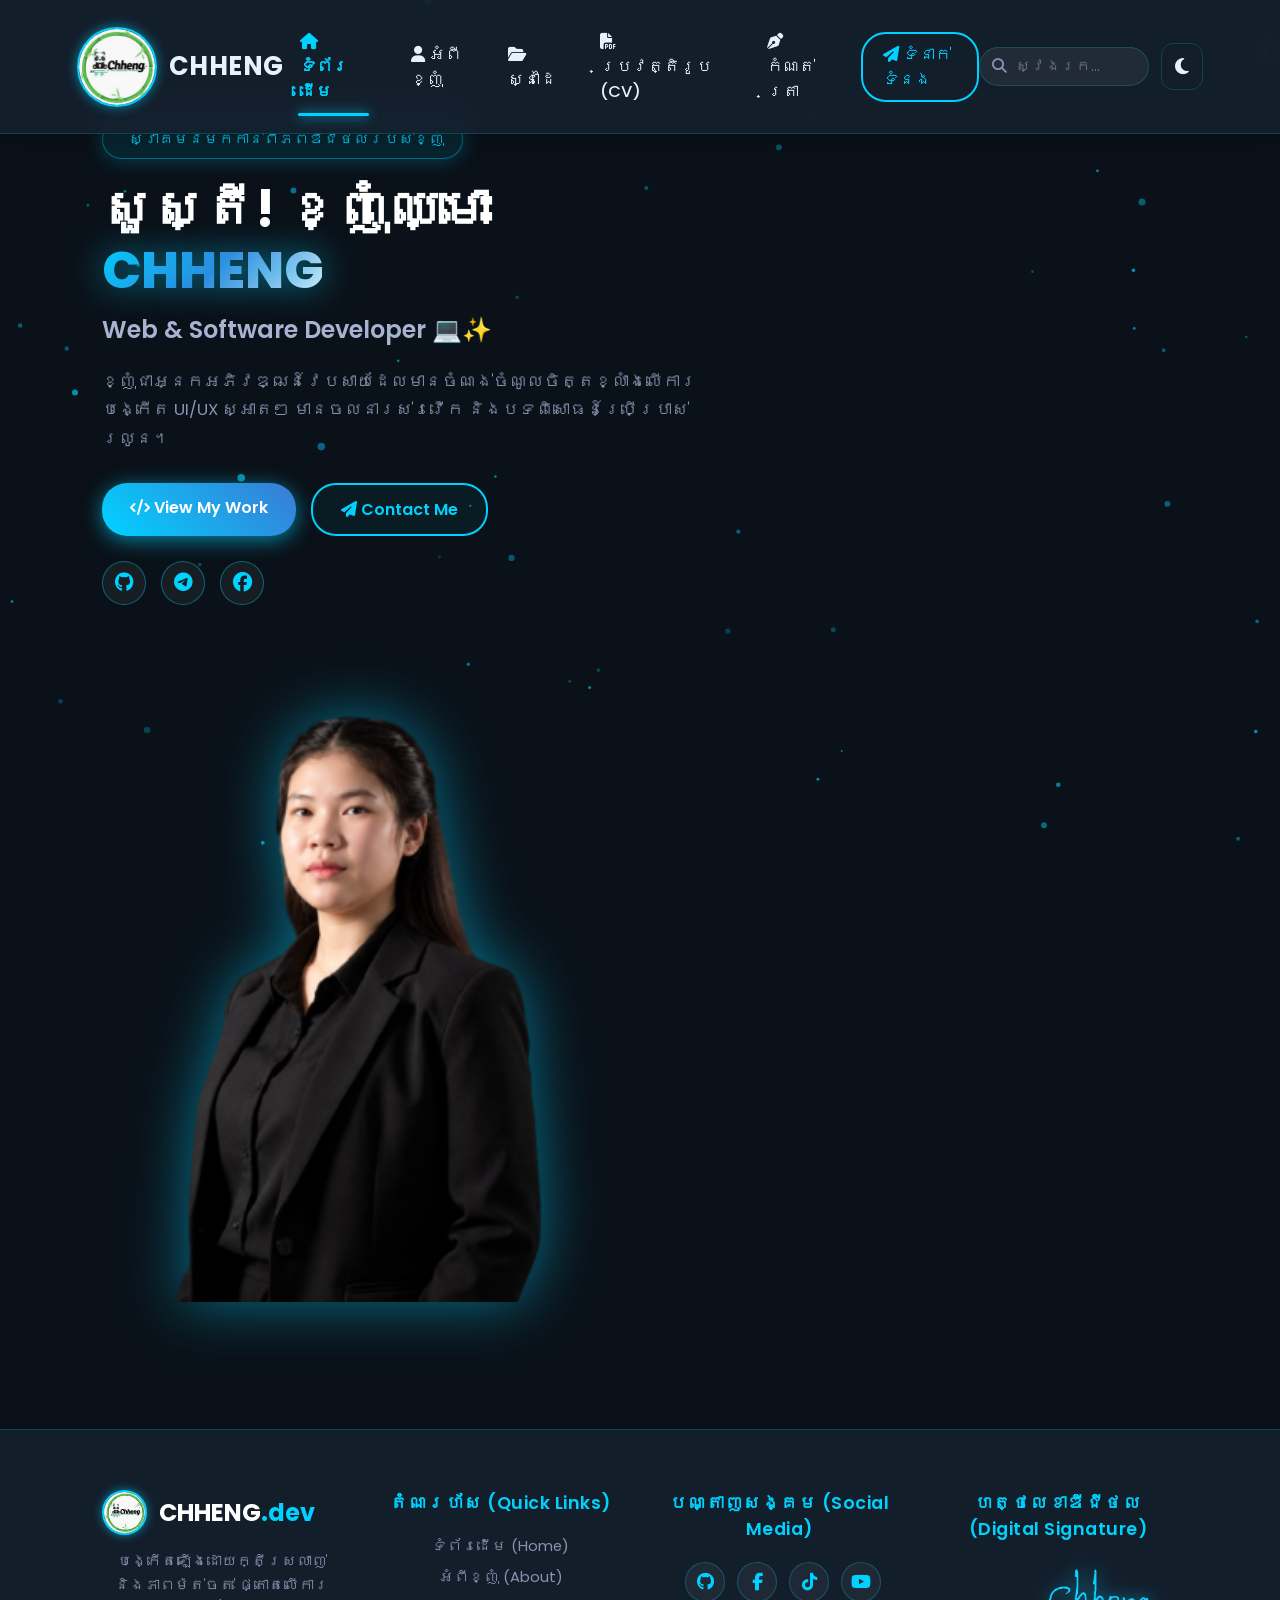
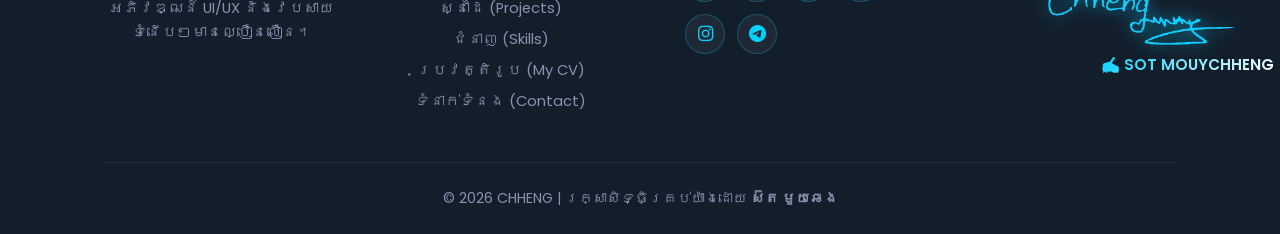
<file: index.html>
<!DOCTYPE html>
<html lang="km">

<head>
    <meta charset="UTF-8">
    <meta name="viewport" content="width=device-width, initial-scale=1.0">
    <title>ទំព័រដើម - My Personal Space</title>
    <!-- Google Fonts -->
    <link
        href="https://fonts.googleapis.com/css2?family=Kantumruuy+Pro:wght@300;400;600;700&family=Poppins:wght@300;400;600;700&display=swap"
        rel="stylesheet">
    <!-- Font Awesome Icons -->
    <link rel="stylesheet" href="https://cdnjs.cloudflare.com/ajax/libs/font-awesome/6.4.0/css/all.min.css">
    <link rel="stylesheet" href="style.css">

    <!-- CSS ផ្ទាល់សម្រាប់ទំព័រ index (រូបធំខ្លាំង គ្មានរង្វង់មូល និងគ្មានបន្ទាត់ខាងក្រោម) -->
    <style>
        * {
            margin: 0;
            padding: 0;
            box-sizing: border-box;
            font-family: 'Poppins', 'Kantumruuy Pro', sans-serif;
        }

        :root {
            --primary-sky: #00d2ff;
            --secondary-sky: #3a7bd5;
            --bg-dark: #0a1118;
            --text-color: #e6f1ff;
            --accent-glow: rgba(0, 210, 255, 0.6);
        }

        body,
        body.dark-mode {
            background-color: var(--bg-dark, #0a1118) !important;
            color: var(--text-color, #e6f1ff) !important;
            min-height: 100vh;
            overflow-x: hidden;
            position: relative;
        }

        #bg-canvas {
            position: fixed;
            top: 0;
            left: 0;
            width: 100%;
            height: 100%;
            z-index: 0;
            pointer-events: none;
        }

        .hero {
            min-height: 100vh;
            display: flex;
            align-items: center;
            justify-content: space-between;
            padding: 120px 8% 40px 8%;
            flex-wrap: wrap;
            gap: 40px;
            position: relative;
            z-index: 1;
        }

        .hero-content {
            max-width: 600px;
            animation: fadeInLeft 1s ease-in-out;
        }

        @keyframes fadeInLeft {
            from { opacity: 0; transform: translateX(-40px); }
            to { opacity: 1; transform: translateX(0); }
        }

        .welcome-badge {
            display: inline-flex;
            align-items: center;
            gap: 8px;
            background: rgba(0, 210, 255, 0.1);
            border: 1px solid rgba(0, 210, 255, 0.4);
            padding: 8px 18px;
            border-radius: 30px;
            font-size: 0.92rem;
            color: var(--primary-sky);
            margin-bottom: 20px;
            box-shadow: 0 0 20px rgba(0, 210, 255, 0.3);
        }

        .main-title {
            font-size: 3.2rem;
            font-weight: 700;
            color: #ffffff;
            line-height: 1.2;
            margin-bottom: 10px;
        }

        .gradient-name {
            background: linear-gradient(135deg, #00d2ff, #3a7bd5, #ffffff);
            -webkit-background-clip: text;
            -webkit-text-fill-color: transparent;
            text-shadow: 0 0 35px rgba(0, 210, 255, 0.6);
            font-weight: 800;
        }

        .sub-title {
            font-size: 1.5rem;
            font-weight: 600;
            color: #a8b2d1;
            margin-bottom: 20px;
        }

        .hero-description {
            color: #8892b0;
            font-size: 1.05rem;
            line-height: 1.7;
            margin-bottom: 30px;
        }

        .btn-group {
            display: flex;
            gap: 15px;
            margin-bottom: 25px;
        }

        .btn {
            display: inline-block;
            padding: 12px 28px;
            border-radius: 25px;
            text-decoration: none;
            font-weight: 600;
            transition: all 0.3s ease;
        }

        .btn-primary {
            background: linear-gradient(45deg, var(--primary-sky), var(--secondary-sky));
            color: #fff;
            box-shadow: 0 4px 20px var(--accent-glow);
        }

        .btn-primary:hover {
            transform: translateY(-3px);
            box-shadow: 0 6px 25px rgba(0, 210, 255, 0.8);
        }

        .btn-secondary {
            border: 2px solid var(--primary-sky);
            color: var(--primary-sky);
            background: rgba(0, 210, 255, 0.05);
        }

        .btn-secondary:hover {
            background: var(--primary-sky);
            color: #0a1118;
            transform: translateY(-3px);
            box-shadow: 0 5px 20px rgba(0, 210, 255, 0.5);
        }

        .hero-socials {
            display: flex;
            gap: 15px;
        }

        .hero-socials a {
            display: inline-flex;
            justify-content: center;
            align-items: center;
            width: 44px;
            height: 44px;
            border-radius: 50%;
            background: rgba(255, 255, 255, 0.05);
            border: 1px solid rgba(0, 210, 255, 0.4);
            color: var(--primary-sky);
            font-size: 1.2rem;
            text-decoration: none;
            transition: all 0.3s ease;
        }

        .hero-socials a:hover {
            background: var(--primary-sky);
            color: #0a1118;
            transform: translateY(-5px);
            box-shadow: 0 0 20px var(--primary-sky);
        }

        /* ផ្នែករូបភាពប្រូហ្វាលធំខ្លាំង គ្មានរង្វង់មូល និងគ្មានបន្ទាត់ */
        .hero-img {
            text-align: center;
            animation: fadeInRight 1s ease-in-out;
        }

        @keyframes fadeInRight {
            from { opacity: 0; transform: translateX(40px); }
            to { opacity: 1; transform: translateX(0); }
        }

        .profile-container {
            display: inline-block;
            position: relative;
        }

        .profile-img {
            width: 480px; /* ពង្រីកទំហំទទឹងឱ្យធំខ្លាំងពេញចិត្ត */
            height: auto;  /* រក្សាសមាមាត្ររូបភាពពិត មិនឱ្យបាក់ទម្រង់ */
            border-radius: 0; /* ដកចេញនូវរង្វង់មូលទាំងស្រុង */
            border: none;     /* ដកស៊ុមចេញ */
            background: transparent;
            object-fit: contain;
            filter: drop-shadow(0 0 30px rgba(0, 210, 255, 0.5)); /* ពន្លឺ Neon Glow ជុំវិញរូប */
            animation: floatAvatar 4s ease-in-out infinite alternate;
        }

        @keyframes floatAvatar {
            0% { transform: translateY(0px); }
            100% { transform: translateY(-12px); }
        }

        @media (max-width: 900px) {
            .hero {
                flex-direction: column-reverse;
                text-align: center;
                justify-content: center;
            }
            .hero-content {
                max-width: 100%;
            }
            .btn-group, .hero-socials {
                justify-content: center;
            }
            .profile-img {
                width: 320px; /* ទំហំសមស្របសម្រាប់អេក្រង់ទូរស័ព្ទ */
            }
        }
    </style>
</head>

<body class="dark-mode">
    <!-- Background Particle Canvas -->
    <canvas id="bg-canvas"></canvas>

    <!-- ទីតាំង Fetch Header -->
    <div id="header-container"></div>

    <!-- Hero Section -->
    <section id="home" class="hero">
        <div class="hero-content">
            <div class="welcome-badge">
                <i class="fa-solid fa-sparkles"></i> <span>ស្វាគមន៍មកកាន់ពិភពឌីជីថលរបស់ខ្ញុំ</span>
            </div>

            <h1 class="main-title">
                សួស្តី! ខ្ញុំឈ្មោះ <span class="gradient-name">CHHENG</span>
            </h1>

            <h2 class="sub-title">
                <span class="typing-text">Web & Software Developer</span> 💻✨
            </h2>

            <p class="hero-description">
                ខ្ញុំជាអ្នកអភិវឌ្ឍន៍វេបសាយដែលមានចំណង់ចំណូលចិត្តខ្លាំងលើការបង្កើត UI/UX ស្អាតៗ មានចលនារស់រវើក
                និងបទពិសោធន៍ប្រើប្រាស់រលូន។
            </p>

            <div class="btn-group">
                <a href="More/projects.html" class="btn btn-primary glow-btn">
                    <i class="fa-solid fa-code"></i> View My Work
                </a>
                <a href="More/contact.html" class="btn btn-secondary">
                    <i class="fa-solid fa-paper-plane"></i> Contact Me
                </a>
            </div>

            <!-- Social Media Icons -->
            <div class="hero-socials">
                <a href="https://github.com" target="_blank"><i class="fa-brands fa-github"></i></a>
                <a href="https://t.me/CHHENG55" target="_blank"><i class="fa-brands fa-telegram"></i></a>
                <a href="https://facebook.com" target="_blank"><i class="fa-brands fa-facebook"></i></a>
            </div>
        </div>

        <!-- រូបភាពប្រូហ្វាលធំខ្លាំង គ្មានរង្វង់មូល និងគ្មានបន្ទាត់ខាងក្រោម -->
        <div class="hero-img">
            <div class="profile-container">
                <img src="img/img1.png" alt="CHHENG Profile" class="profile-img">
            </div>
        </div>
    </section>

    <!-- ទីតាំង Fetch Footer -->
    <div id="footer-container"></div>

    <script src="script.js"></script>
    <script>
        fetch('More/header.html')
            .then(res => res.text())
            .then(data => {
                document.getElementById('header-container').innerHTML = data;
                setupNavLinks();
                initHeaderEvents();
            });

        fetch('More/footer.html')
            .then(res => res.text())
            .then(data => {
                document.getElementById('footer-container').innerHTML = data;
            });
    </script>
</body>

</html>
</file>
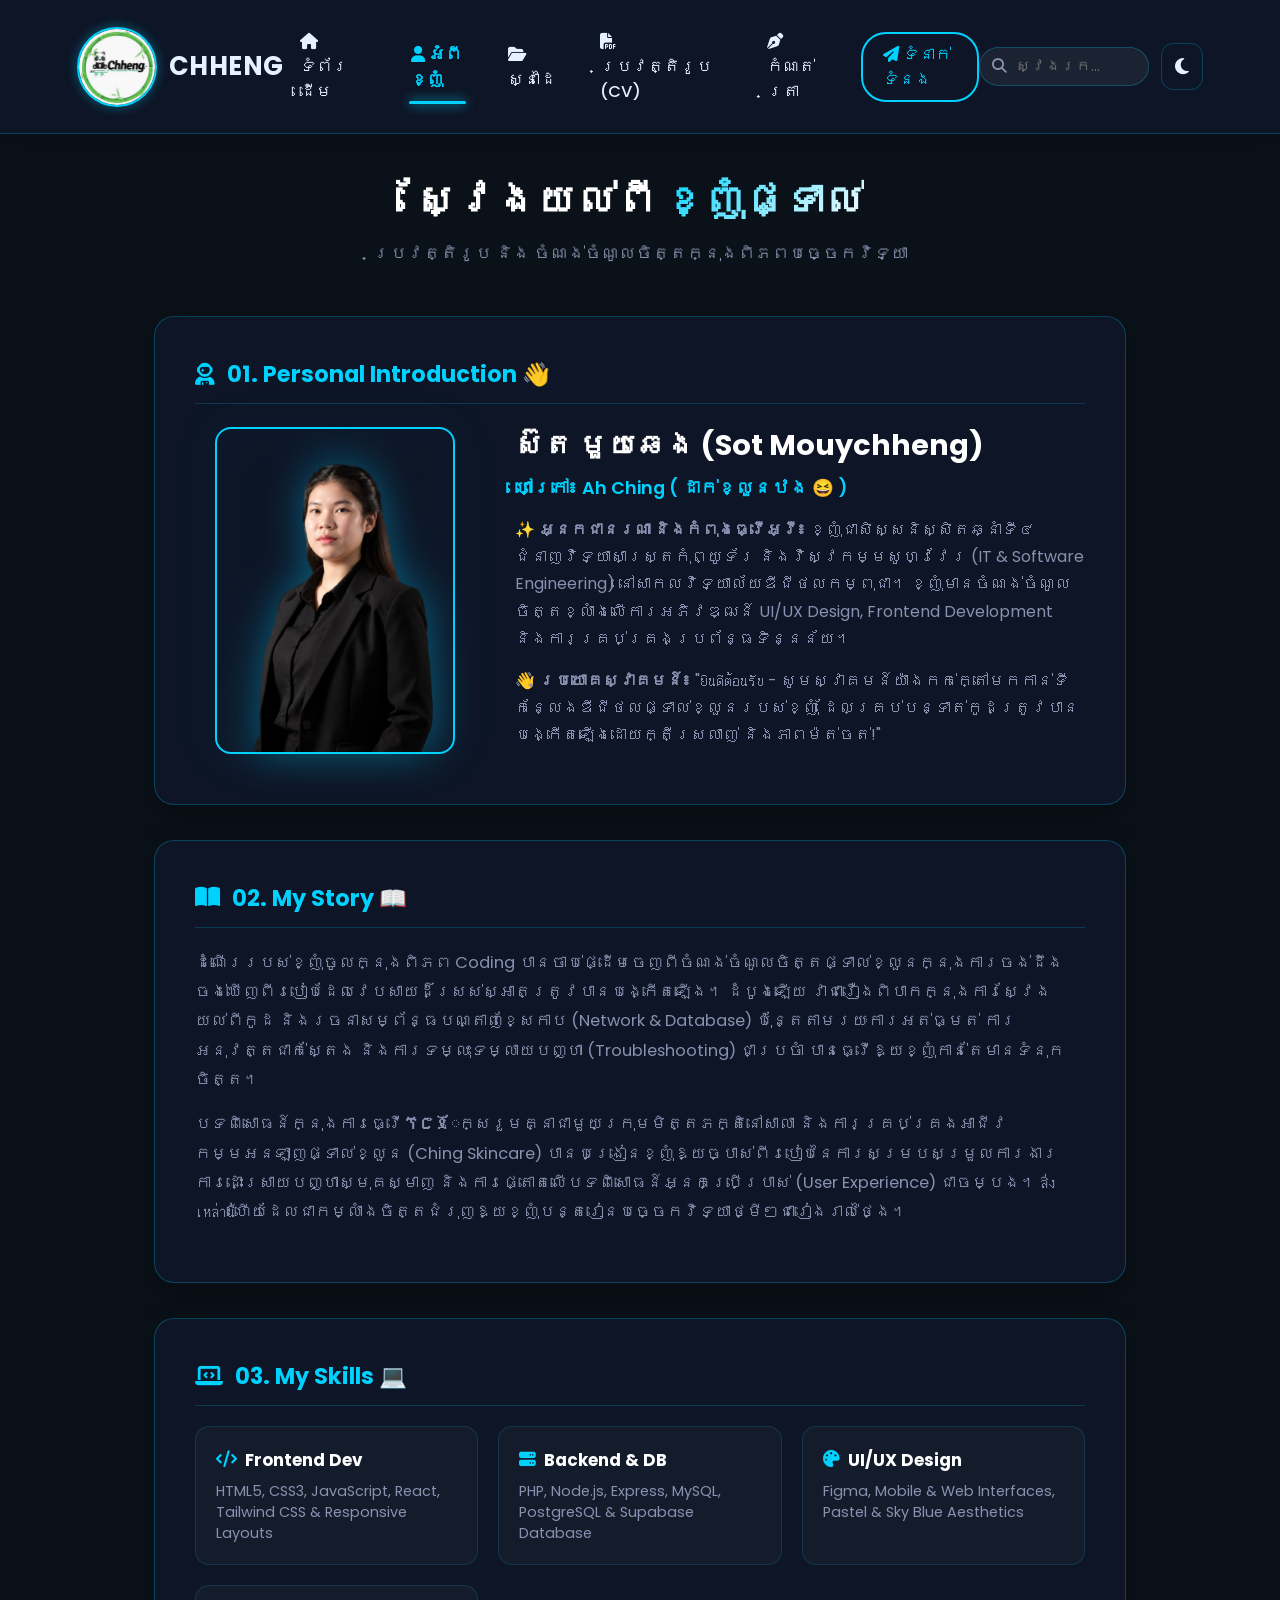
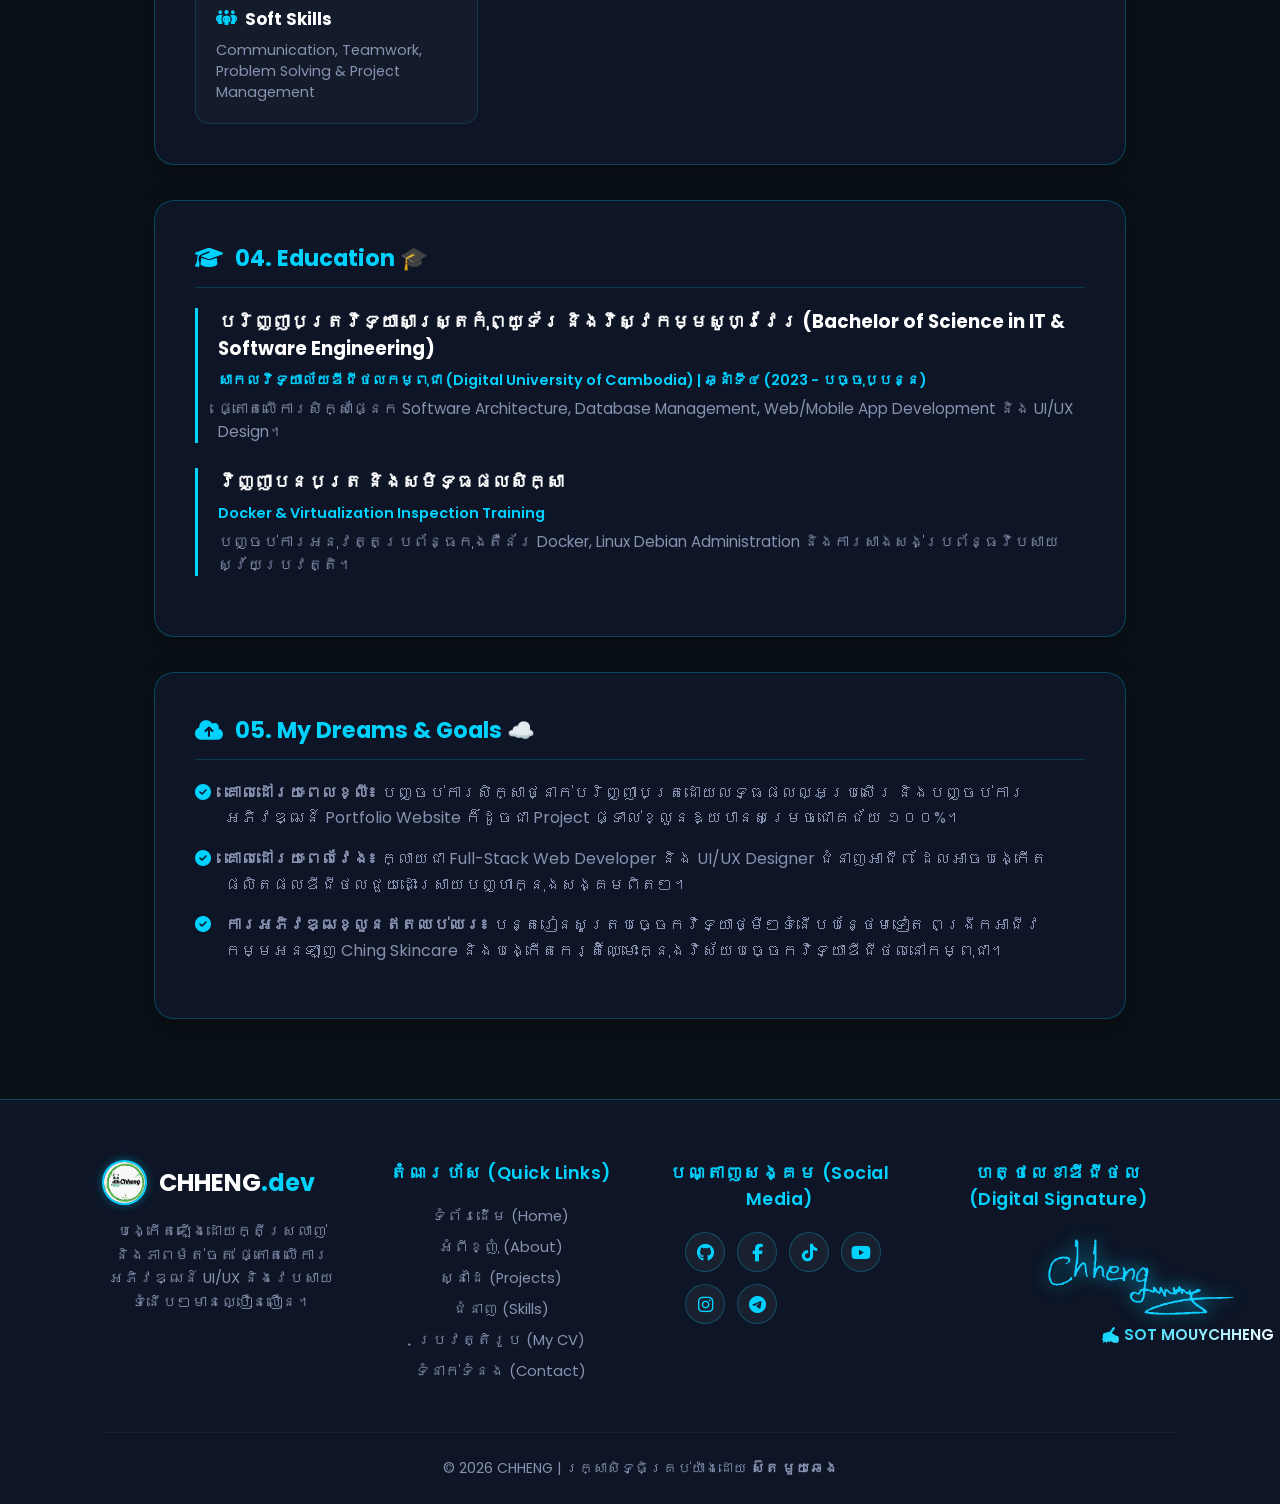
<file: More/about.html>
<!DOCTYPE html>
<html lang="km">

<head>
    <meta charset="UTF-8">
    <meta name="viewport" content="width=device-width, initial-scale=1.0">
    <title>អំពីខ្ញុំ (About Me) - CHHENG.dev</title>
    <!-- Google Fonts -->
    <link href="https://fonts.googleapis.com/css2?family=Kantumruuy+Pro:wght@300;400;600;700&family=Poppins:wght@300;400;600;700&display=swap" rel="stylesheet">
    <!-- Font Awesome Icons -->
    <link rel="stylesheet" href="https://cdnjs.cloudflare.com/ajax/libs/font-awesome/6.4.0/css/all.min.css">
    <link rel="stylesheet" href="../style.css">

    <!-- CSS ផ្ទាល់សម្រាប់ទំព័រ About Me -->
    <style>
        * {
            margin: 0;
            padding: 0;
            box-sizing: border-box;
            font-family: 'Poppins', 'Kantumruuy Pro', sans-serif;
        }

        :root {
            --primary-sky: #00d2ff;
            --secondary-sky: #3a7bd5;
            --bg-dark: #0a1118;
            --card-bg: rgba(15, 23, 42, 0.85);
            --text-color: #e6f1ff;
            --text-muted: #8892b0;
            --border-color: rgba(0, 210, 255, 0.25);
            --accent-glow: rgba(0, 210, 255, 0.4);
        }

        body, body.dark-mode {
            background-color: var(--bg-dark, #0a1118) !important;
            color: var(--text-color, #e6f1ff) !important;
            min-height: 100vh;
            overflow-x: hidden;
            position: relative;
        }

        .about-container {
            max-width: 1100px;
            margin: 170px auto 80px auto;
            padding: 0 5%;
        }

        .section-header {
            text-align: center;
            margin-bottom: 50px;
        }

        .section-header h1 {
            font-size: 2.5rem;
            font-weight: 700;
            color: #ffffff;
            margin-bottom: 10px;
        }

        .section-header h1 span {
            background: linear-gradient(135deg, #00d2ff, #ffffff);
            -webkit-background-clip: text;
            -webkit-text-fill-color: transparent;
        }

        .section-header p {
            color: var(--text-muted);
            font-size: 1.05rem;
        }

        /* Card Styling */
        .about-card {
            background: var(--card-bg);
            backdrop-filter: blur(15px);
            border: 1px solid var(--border-color);
            border-radius: 20px;
            padding: 40px;
            margin-bottom: 35px;
            box-shadow: 0 10px 30px rgba(0, 0, 0, 0.3);
            transition: transform 0.3s ease, box-shadow 0.3s ease;
        }

        .about-card:hover {
            transform: translateY(-5px);
            box-shadow: 0 15px 35px rgba(0, 210, 255, 0.15);
        }

        .about-card h2 {
            color: var(--primary-sky);
            font-size: 1.4rem;
            margin-bottom: 20px;
            display: flex;
            align-items: center;
            gap: 12px;
            border-bottom: 1px solid rgba(0, 210, 255, 0.2);
            padding-bottom: 12px;
        }

        /* 01. Personal Introduction */
        .intro-grid {
            display: grid;
            grid-template-columns: 280px 1fr;
            gap: 40px;
            align-items: center;
        }

        .intro-img-box {
            text-align: center;
        }

        .intro-profile-img {
            width: 240px;
            height: auto;
            border-radius: 16px;
            object-fit: cover;
            border: 2px solid var(--primary-sky);
            filter: drop-shadow(0 0 20px rgba(0, 210, 255, 0.4));
        }

        .intro-details h3 {
            font-size: 1.8rem;
            color: #fff;
            margin-bottom: 8px;
        }

        .intro-details .nickname {
            color: var(--primary-sky);
            font-weight: 600;
            margin-bottom: 15px;
            font-size: 1.1rem;
        }

        .intro-details p {
            color: var(--text-muted);
            line-height: 1.7;
            margin-bottom: 15px;
        }

        /* 02. My Story */
        .story-content p {
            color: var(--text-muted);
            line-height: 1.8;
            margin-bottom: 15px;
            font-size: 1.02rem;
        }

        /* 03. My Skills Grid */
        .skills-grid {
            display: grid;
            grid-template-columns: repeat(auto-fit, minmax(220px, 1fr));
            gap: 20px;
        }

        .skill-item {
            background: rgba(255, 255, 255, 0.03);
            border: 1px solid rgba(0, 210, 255, 0.15);
            padding: 20px;
            border-radius: 14px;
            transition: 0.3s;
        }

        .skill-item:hover {
            border-color: var(--primary-sky);
            background: rgba(0, 210, 255, 0.05);
        }

        .skill-item h4 {
            color: #fff;
            font-size: 1.05rem;
            margin-bottom: 8px;
            display: flex;
            align-items: center;
            gap: 8px;
        }

        .skill-item h4 i {
            color: var(--primary-sky);
        }

        .skill-item p {
            color: var(--text-muted);
            font-size: 0.9rem;
        }

        /* 04. Education Timeline */
        .edu-item {
            margin-bottom: 20px;
            padding-left: 20px;
            border-left: 3px solid var(--primary-sky);
        }

        .edu-item h4 {
            color: #fff;
            font-size: 1.15rem;
            margin-bottom: 5px;
        }

        .edu-item span {
            color: var(--primary-sky);
            font-size: 0.9rem;
            font-weight: 600;
        }

        .edu-item p {
            color: var(--text-muted);
            margin-top: 5px;
            font-size: 0.95rem;
        }

        /* 05. Dreams & Goals */
        .goals-list {
            list-style: none;
        }

        .goals-list li {
            position: relative;
            padding-left: 30px;
            margin-bottom: 15px;
            color: var(--text-muted);
            line-height: 1.6;
        }

        .goals-list li i {
            position: absolute;
            left: 0;
            top: 4px;
            color: var(--primary-sky);
        }

        @media (max-width: 850px) {
            .intro-grid {
                grid-template-columns: 1fr;
                text-align: center;
            }
            .intro-img-box {
                margin-bottom: 20px;
            }
            .intro-details {
                text-align: center;
            }
        }
    </style>
</head>

<body class="dark-mode">

    <!-- Header Container -->
    <div id="header-container"></div>

    <div class="about-container">
        <!-- Section Header -->
        <div class="section-header">
            <h1>ស្វែងយល់ពី <span>ខ្ញុំផ្ទាល់</span></h1>
            <p>ប្រវត្តិរូប​ និង ចំណង់ចំណូលចិត្តក្នុងពិភពបច្ចេកវិទ្យា</p>
        </div>

        <!-- 01. Personal Introduction -->
        <div class="about-card">
            <h2><i class="fa-solid fa-user-astronaut"></i> 01. Personal Introduction 👋</h2>
            <div class="intro-grid">
                <div class="intro-img-box">
                    <img src="../img/img1.png" alt="Sot Mouychheng" class="intro-profile-img">
                </div>
                <div class="intro-details">
                    <h3>ស៊ត មួយឆេង (Sot Mouychheng)</h3>
                    <div class="nickname">ហៅក្រៅ៖ Ah Ching ( ដាក់ខ្លួនឋង 😆​ )</div>
                    <p>✨ <strong>អ្នកជានរណា និងកំពុងធ្វើអ្វី៖</strong> ខ្ញុំជាសិស្សនិស្សិតឆ្នាំទី៤ ជំនាញវិទ្យាសាស្ត្រកុំព្យូទ័រ និងវិស្វកម្មសូហ្វវែរ (IT & Software Engineering) នៅសាកលវិទ្យាល័យឌីជីថលកម្ពុជា។ ខ្ញុំមានចំណង់ចំណូលចិត្តខ្លាំងលើការអភិវឌ្ឍន៍ UI/UX Design, Frontend Development និងការគ្រប់គ្រងប្រព័ន្ធទិន្នន័យ។</p>
                    <p>👋 <strong>ប្រយោគស្វាគមន៍៖</strong> "ยินดีต้อนรับ - សូមស្វាគមន៍យ៉ាងកក់ក្តៅមកកាន់ទីកន្លែងឌីជីថលផ្ទាល់ខ្លួនរបស់ខ្ញុំ ដែលគ្រប់បន្ទាត់កូដត្រូវបានបង្កើតឡើងដោយក្តីស្រលាញ់ និងភាពម៉ត់ចត់!"</p>
                </div>
            </div>
        </div>

        <!-- 02. My Story -->
        <div class="about-card">
            <h2><i class="fa-solid fa-book-open"></i> 02. My Story 📖</h2>
            <div class="story-content">
                <p>ដំណើររបស់ខ្ញុំចូលក្នុងពិភព Coding បានចាប់ផ្ដើមចេញពីចំណង់ចំណូលចិត្តផ្ទាល់ខ្លួនក្នុងការចង់ដឹងចង់ឃើញពីរបៀបដែលវេបសាយដ៏ស្រស់ស្អាតត្រូវបានបង្កើតឡើង។ ដំបូងឡើយ វាជារឿងពិបាកក្នុងការស្វែងយល់ពីកូដ និងរចនាសម្ព័ន្ធបណ្តាញខ្សែកាប (Network & Database) ប៉ុន្តែតាមរយៈការអត់ធ្មត់ ការអនុវត្តជាក់ស្តែង និងការទម្លុះទម្លាយបញ្ហា (Troubleshooting) ជាប្រចាំ បានធ្វើឱ្យខ្ញុំកាន់តែមានទំនុកចិត្ត។</p>
                <p>បទពិសោធន៍ក្នុងការធ្វើፕሮጀែក្សរួមគ្នាជាមួយក្រុមមិត្តភក្តិនៅសាលា និងការគ្រប់គ្រងអាជីវកម្មអនឡាញផ្ទាល់ខ្លួន (Ching Skincare) បានបង្រៀនខ្ញុំឱ្យច្បាស់ពីរបៀបនៃការសម្របសម្រួលការងារ ការដោះស្រាយបញ្ហាស្មុគស្មាញ និងការផ្តោតលើបទពិសោធន៍អ្នកប្រើប្រាស់ (User Experience) ជាចម្បង។ สิ่งเหล่านี้ហើយដែលជាកម្លាំងចិត្តជំរុញឱ្យខ្ញុំបន្តរៀនបច្ចេកវិទ្យាថ្មីៗជារៀងរាល់ថ្ងៃ។</p>
            </div>
        </div>

        <!-- 03. My Skills -->
        <div class="about-card">
            <h2><i class="fa-solid fa-laptop-code"></i> 03. My Skills 💻</h2>
            <div class="skills-grid">
                <div class="skill-item">
                    <h4><i class="fa-solid fa-code"></i> Frontend Dev</h4>
                    <p>HTML5, CSS3, JavaScript, React, Tailwind CSS & Responsive Layouts</p>
                </div>
                <div class="skill-item">
                    <h4><i class="fa-solid fa-server"></i> Backend & DB</h4>
                    <p>PHP, Node.js, Express, MySQL, PostgreSQL & Supabase Database</p>
                </div>
                <div class="skill-item">
                    <h4><i class="fa-solid fa-palette"></i> UI/UX Design</h4>
                    <p>Figma, Mobile & Web Interfaces, Pastel & Sky Blue Aesthetics</p>
                </div>
                <div class="skill-item">
                    <h4><i class="fa-solid fa-people-group"></i> Soft Skills</h4>
                    <p>Communication, Teamwork, Problem Solving & Project Management</p>
                </div>
            </div>
        </div>

        <!-- 04. Education -->
        <div class="about-card">
            <h2><i class="fa-solid fa-graduation-cap"></i> 04. Education 🎓</h2>
            <div class="edu-item">
                <h4>បរិញ្ញាបត្រវិទ្យាសាស្ត្រកុំព្យូទ័រ និងវិស្វកម្មសូហ្វវែរ (Bachelor of Science in IT & Software Engineering)</h4>
                <span>សាកលវិទ្យាល័យឌីជីថលកម្ពុជា (Digital University of Cambodia) | ឆ្នាំទី៤ (2023 - បច្ចុប្បន្ន)</span>
                <p>ផ្តោតលើការសិក្សាផ្នែក Software Architecture, Database Management, Web/Mobile App Development និង UI/UX Design។</p>
            </div>
            <div class="edu-item" style="margin-top: 25px;">
                <h4>វិញ្ញាបនបត្រ និងសមិទ្ធផលសិក្សា</h4>
                <span>Docker & Virtualization Inspection Training</span>
                <p>បញ្ចប់ការអនុវត្តប្រព័ន្ធកុងតឺន័រ Docker, Linux Debian Administration និងការសាងសង់ប្រព័ន្ធវិបសាយស្វ័យប្រវត្តិ។</p>
            </div>
        </div>

        <!-- 05. My Dreams & Goals -->
        <div class="about-card">
            <h2><i class="fa-solid fa-cloud-arrow-up"></i> 05. My Dreams & Goals ☁️</h2>
            <ul class="goals-list">
                <li><i class="fa-solid fa-circle-check"></i> <strong>គោលដៅរយៈពេលខ្លី៖</strong> បញ្ចប់ការសិក្សាថ្នាក់បរិញ្ញាបត្រដោយលទ្ធផលល្អប្រសើរ និងបញ្ចប់ការអភិវឌ្ឍន៍ Portfolio Website ក៏ដូចជា Project ផ្ទាល់ខ្លួនឱ្យបានសម្រេចជោគជ័យ ១០០%។</li>
                <li><i class="fa-solid fa-circle-check"></i> <strong>គោលដៅរយៈពេលវែង៖</strong> ក្លាយជា Full-Stack Web Developer និង UI/UX Designer ជំនាញអាជីព ដែលអាចបង្កើតផលិតផលឌីជីថលជួយដោះស្រាយបញ្ហាក្នុងសង្គមពិតៗ។</li>
                <li><i class="fa-solid fa-circle-check"></i> <strong>ការអភិវឌ្ឍខ្លួនឥតឈប់ឈរ៖</strong> បន្តរៀនសូត្របច្ចេកវិទ្យាថ្មីៗទំនើបបន្ថែមទៀត ពង្រីកអាជីវកម្មអនឡាញ Ching Skincare និងបង្កើតកេរ្តិ៍ឈ្មោះក្នុងវិស័យបច្ចេកវិទ្យាឌីជីថលនៅកម្ពុជា។</li>
            </ul>
        </div>
    </div>

    <!-- Footer Container -->
    <div id="footer-container"></div>

    <script src="../script.js"></script>
    <script>
        // Fetch Header & Footer មកដាក់ដោយស្វ័យប្រវត្តិ
        fetch('header.html')
            .then(res => res.text())
            .then(data => {
                document.getElementById('header-container').innerHTML = data;
                if(typeof setupNavLinks === 'function') setupNavLinks();
                if(typeof initHeaderEvents === 'function') initHeaderEvents();
            });

        fetch('footer.html')
            .then(res => res.text())
            .then(data => {
                document.getElementById('footer-container').innerHTML = data;
            });
    </script>
</body>

</html>
</file>
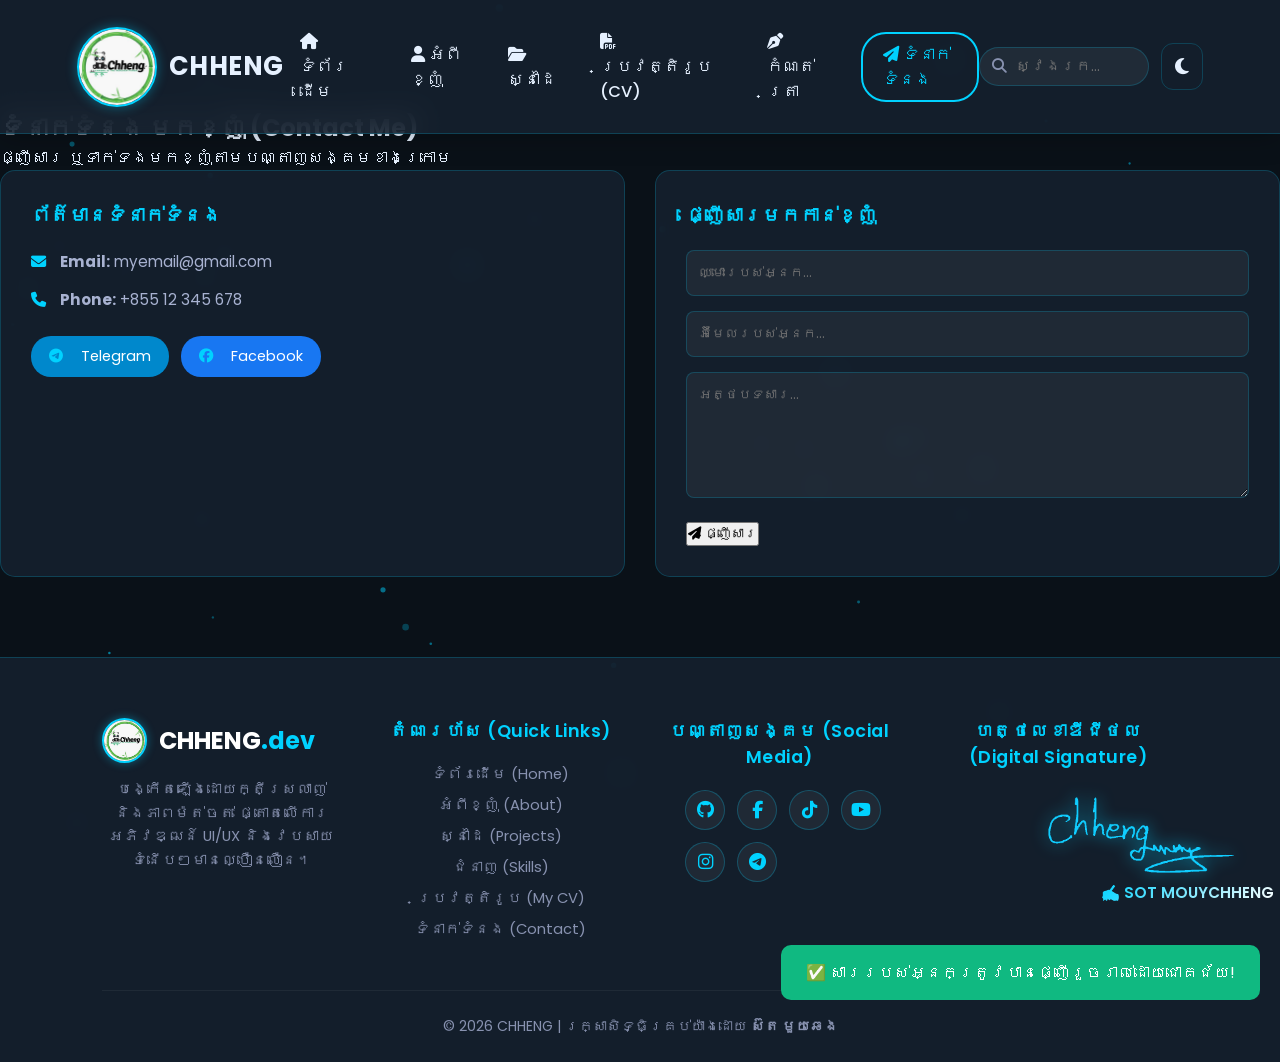
<file: More/contact.html>
<!DOCTYPE html>
<html lang="km">
<head>
    <meta charset="UTF-8">
    <meta name="viewport" content="width=device-width, initial-scale=1.0">
    <title>ទំនាក់ទំនង - Contact Me</title>
    <link href="https://fonts.googleapis.com/css2?family=Kantumruuy+Pro:wght@300;400;600;700&family=Poppins:wght@300;400;600;700&display=swap" rel="stylesheet">
    <link rel="stylesheet" href="https://cdnjs.cloudflare.com/ajax/libs/font-awesome/6.4.0/css/all.min.css">
    <link rel="stylesheet" href="../style.css">

    <!-- CSS ផ្ទាល់សម្រាប់ទំព័រ Contact -->
    <style>
        .contact-grid {
            display: grid;
            grid-template-columns: repeat(auto-fit, minmax(280px, 1fr));
            gap: 30px;
        }

        .contact-info, .contact-form {
            background: var(--card-bg, rgba(255, 255, 255, 0.05));
            border: 1px solid var(--border-color, rgba(0, 210, 255, 0.2));
            padding: 30px;
            border-radius: 15px;
            backdrop-filter: blur(10px);
        }

        .contact-info h3, .contact-form h3 {
            color: var(--primary-sky, #00d2ff);
            margin-bottom: 20px;
            font-size: 1.2rem;
        }

        .contact-info p {
            color: #a8b2d1;
            margin-bottom: 15px;
            font-size: 0.95rem;
        }

        .contact-info i {
            color: var(--primary-sky, #00d2ff);
            margin-right: 10px;
        }

        .social-btn-group {
            margin-top: 25px;
            display: flex;
            gap: 12px;
        }

        .social-btn {
            display: inline-flex;
            align-items: center;
            gap: 8px;
            padding: 10px 18px;
            border-radius: 20px;
            text-decoration: none;
            color: #fff;
            font-size: 0.9rem;
            transition: all 0.3s ease;
        }

        .social-btn.tg { background: #0088cc; }
        .social-btn.fb { background: #1877f2; }

        .social-btn:hover {
            transform: translateY(-3px);
            box-shadow: 0 5px 15px rgba(0,0,0,0.3);
        }

        .contact-form input, .contact-form textarea {
            width: 100%;
            padding: 12px;
            margin-bottom: 15px;
            background: rgba(255, 255, 255, 0.05);
            border: 1px solid var(--border-color, rgba(0, 210, 255, 0.2));
            color: #fff;
            border-radius: 8px;
            outline: none;
        }

        .toast {
            position: fixed;
            bottom: -100px;
            right: 20px;
            background: #10b981;
            color: white;
            padding: 15px 25px;
            border-radius: 10px;
            transition: 0.5s ease;
            z-index: 2000;
        }

        .toast.show { bottom: 20px; }
    </style>
</head>
<body class="dark-mode">
    <canvas id="bg-canvas"></canvas>
    <div id="header-container"></div>

    <main class="page-container" style="padding-top: 110px;">
        <section class="section-title">
            <h2>ទំនាក់ទំនង <span>មកខ្ញុំ</span> (Contact Me)</h2>
            <p>ផ្ញើសារ ឬទាក់ទងមកខ្ញុំតាមបណ្តាញសង្គមខាងក្រោម</p>
        </section>

        <div class="contact-grid">
            <div class="contact-info">
                <h3>ព័ត៌មានទំនាក់ទំនង</h3>
                <p><i class="fa-solid fa-envelope"></i> <strong>Email:</strong> myemail@gmail.com</p>
                <p><i class="fa-solid fa-phone"></i> <strong>Phone:</strong> +855 12 345 678</p>
                
                <div class="social-btn-group">
                    <a href="https://t.me/" target="_blank" class="social-btn tg"><i class="fa-brands fa-telegram"></i> Telegram</a>
                    <a href="https://facebook.com/" target="_blank" class="social-btn fb"><i class="fa-brands fa-facebook"></i> Facebook</a>
                </div>
            </div>

            <form class="contact-form" id="contactForm" onsubmit="handleContactSubmit(event)">
                <h3>ផ្ញើសារមកកាន់ខ្ញុំ</h3>
                <input type="text" id="sender-name" placeholder="ឈ្មោះរបស់អ្នក..." required>
                <input type="email" id="sender-email" placeholder="អ៊ីមែលរបស់អ្នក..." required>
                <textarea id="sender-message" placeholder="អត្ថបទសារ..." rows="5" required></textarea>
                <button type="submit" class="btn btn-primary"><i class="fa-solid fa-paper-plane"></i> ផ្ញើសារ</button>
            </form>
        </div>

        <div id="toast-msg" class="toast">✅ សាររបស់អ្នកត្រូវបានផ្ញើរួចរាល់ដោយជោគជ័យ!</div>
    </main>

    <div id="footer-container"></div>
    <script src="../script.js"></script>
    <script>
        // ទាញយក Header មកដាក់រួចហៅ Function ស្វ័យប្រវត្តិ
        fetch('header.html') // បើនៅ index.html ដាក់ 'More/header.html'
            .then(res => res.text())
            .then(data => {
                document.getElementById('header-container').innerHTML = data;
                setupNavLinks();
                initHeaderEvents();
            });

        fetch('footer.html') // បើនៅ index.html ដាក់ 'More/footer.html'
            .then(res => res.text())
            .then(data => {
                document.getElementById('footer-container').innerHTML = data;
            });
    </script>
</body>
</html>
</file>
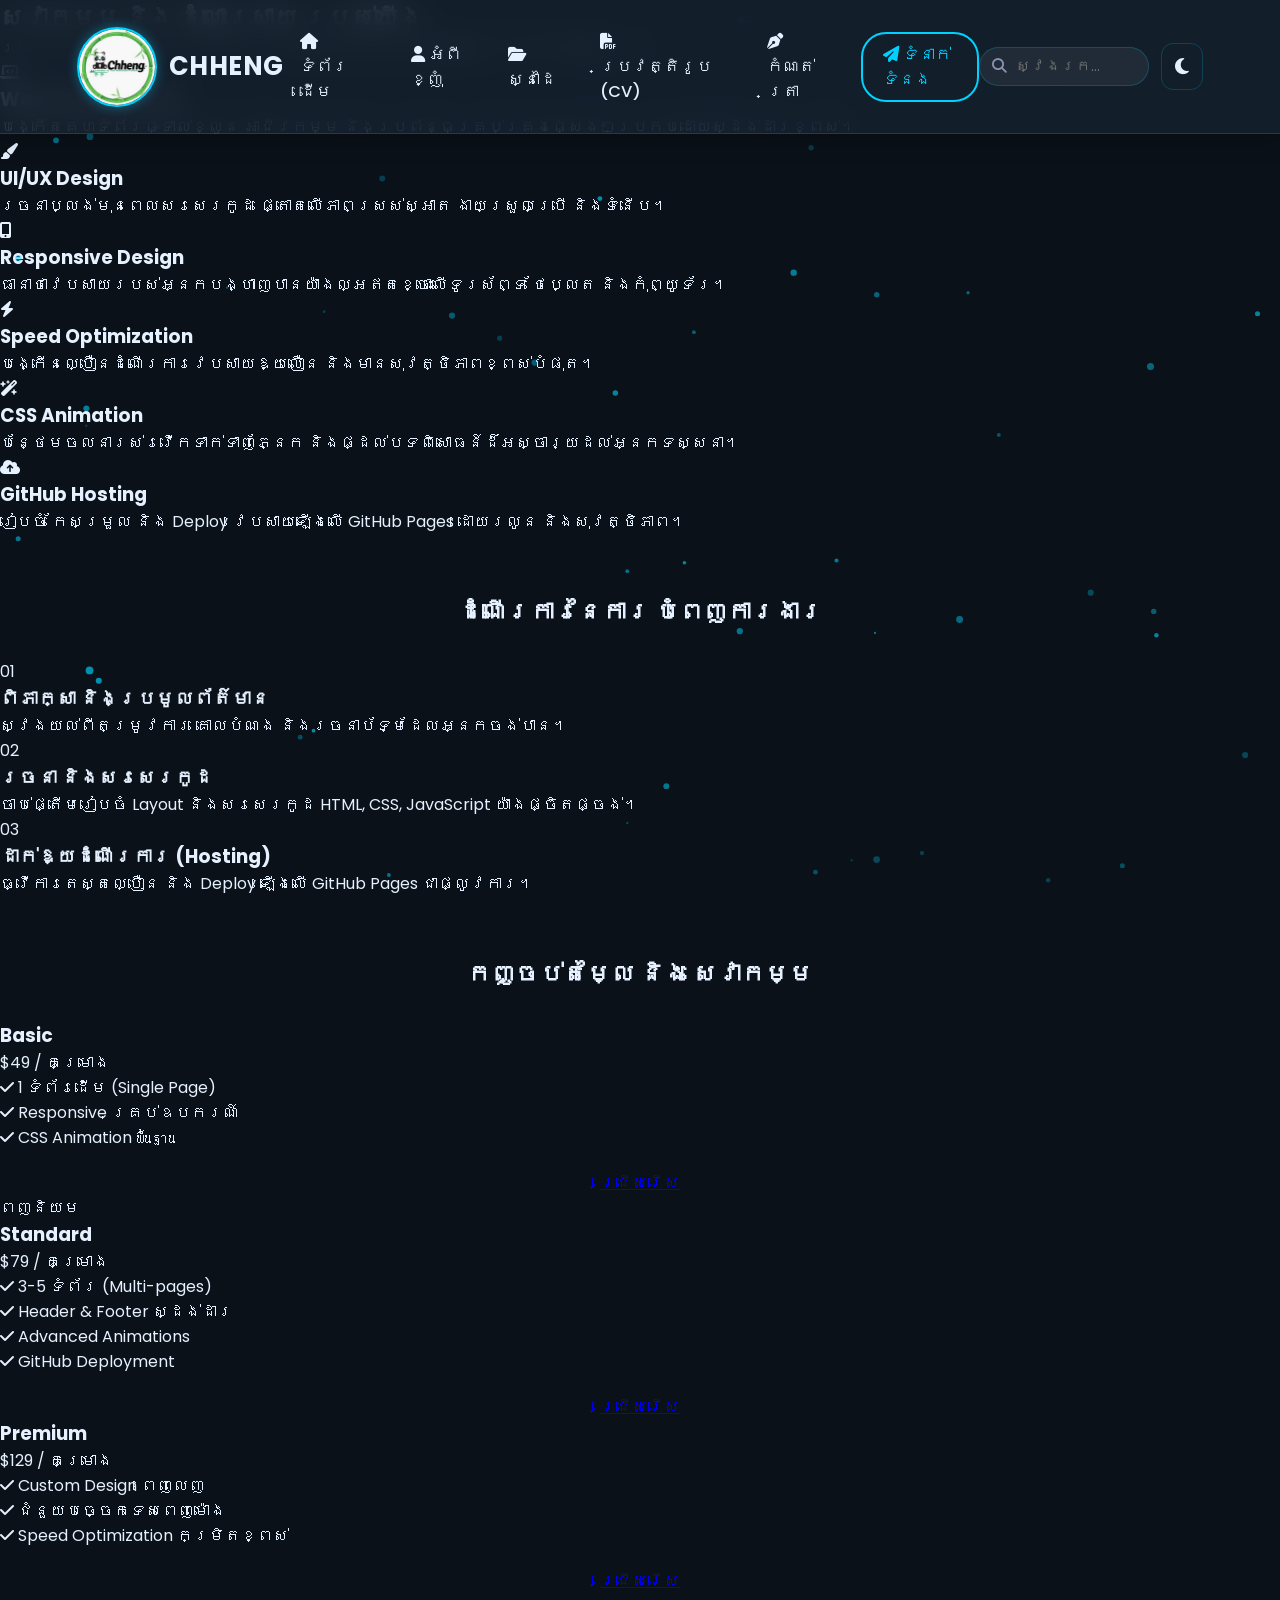
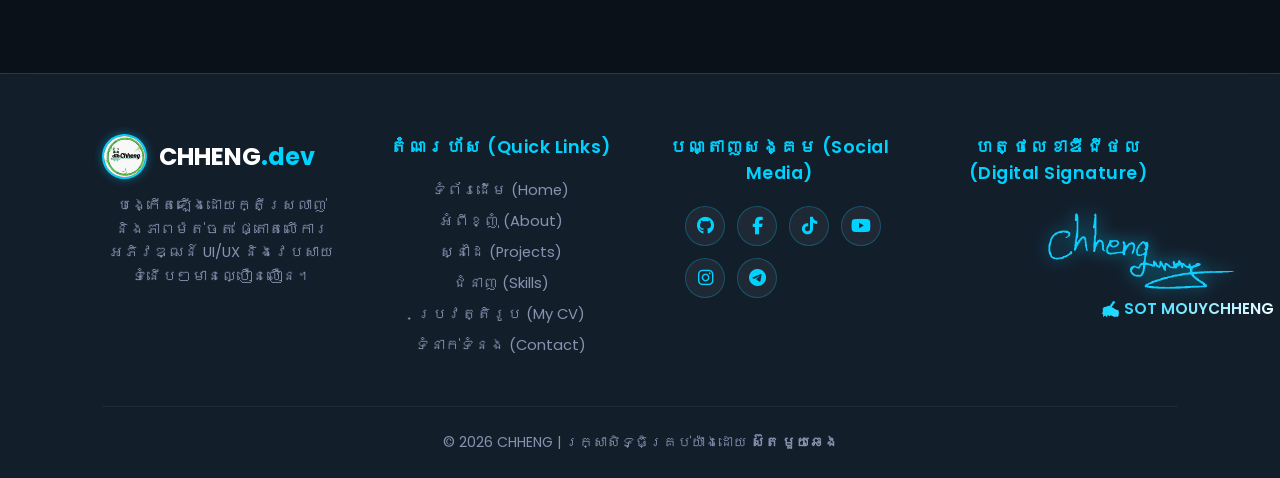
<file: More/services.html>
<!DOCTYPE html>
<html lang="km">
<head>
    <meta charset="UTF-8">
    <meta name="viewport" content="width=device-width, initial-scale=1.0">
    <title>សេវាកម្ម - Services</title>
    <!-- Google Fonts -->
    <link href="https://fonts.googleapis.com/css2?family=Poppins:wght@300;400;600;700&display=swap" rel="stylesheet">
    <!-- Font Awesome Icons -->
    <link rel="stylesheet" href="https://cdnjs.cloudflare.com/ajax/libs/font-awesome/6.4.0/css/all.min.css">
    <link rel="stylesheet" href="../style.css">
</head>
<body>
    <!-- Background Canvas សម្រាប់ចលនាផ្ទៃមេឃ -->
    <canvas id="bg-canvas"></canvas>

    <!-- ទីតាំងទាញយក Header ដោយស្វ័យប្រវត្តិ -->
    <div id="header-container"></div>

    <main class="services-container">
        <!-- Section Header -->
        <section class="section-header fade-in">
            <h2 class="section-title">សេវាកម្ម និង <span>ដំណោះស្រាយ</span> របស់យើង</h2>
            <p class="section-subtitle">រចនា និងអភិវឌ្ឍន៍វេបសាយប្រកបដោយគុណភាព ល្បឿនលឿន និងទាក់ទាញភ្នែក។</p>
        </section>

        <!-- Services Grid Section -->
        <section class="cards-section">
            <div class="cards-grid">
                <div class="card card-hover-effect">
                    <div class="icon-box"><i class="fa-solid fa-laptop-code"></i></div>
                    <h3>Web Development</h3>
                    <p>បង្កើតគេហទំព័រផ្ទាល់ខ្លួន អាជីវកម្ម និងប្រព័ន្ធគ្រប់គ្រងផ្សេងៗប្រកបដោយស្ដង់ដារខ្ពស់។</p>
                </div>
                <div class="card card-hover-effect">
                    <div class="icon-box"><i class="fa-solid fa-paintbrush"></i></div>
                    <h3>UI/UX Design</h3>
                    <p>រចនាប្លង់មុនពេលសរសេរកូដ ផ្តោតលើភាពស្រស់ស្អាត ងាយស្រួលប្រើ និងទំនើប។</p>
                </div>
                <div class="card card-hover-effect">
                    <div class="icon-box"><i class="fa-solid fa-mobile-screen-button"></i></div>
                    <h3>Responsive Design</h3>
                    <p>ធានាថាវេបសាយរបស់អ្នកបង្ហាញបានយ៉ាងល្អឥតខ្ចោះលើទូរស័ព្ទ ថែប្លេត និងកុំព្យូទ័រ។</p>
                </div>
                <div class="card card-hover-effect">
                    <div class="icon-box"><i class="fa-solid fa-bolt"></i></div>
                    <h3>Speed Optimization</h3>
                    <p>បង្កើនល្បឿនដំណើរការវេបសាយឱ្យលឿន និងមានសុវត្ថិភាពខ្ពស់បំផុត។</p>
                </div>
                <div class="card card-hover-effect">
                    <div class="icon-box"><i class="fa-solid fa-wand-magic-sparkles"></i></div>
                    <h3>CSS Animation</h3>
                    <p>បន្ថែមចលនារស់រវើកទាក់ទាញភ្នែក និងផ្ដល់បទពិសោធន៍ដ៏អស្ចារ្យដល់អ្នកទស្សនា។</p>
                </div>
                <div class="card card-hover-effect">
                    <div class="icon-box"><i class="fa-solid fa-cloud-arrow-up"></i></div>
                    <h3>GitHub Hosting</h3>
                    <p>រៀបចំ កែសម្រួល និង Deploy វេបសាយឡើងលើ GitHub Pages ដោយរលូន និងសុវត្ថិភាព។</p>
                </div>
            </div>
        </section>

        <!-- How It Works Section -->
        <section class="workflow-section">
            <h2 class="section-title" style="text-align: center; margin: 60px 0 30px 0;">ដំណើរការនៃការ <span>បំពេញការងារ</span></h2>
            <div class="workflow-grid">
                <div class="workflow-card">
                    <span class="step-num">01</span>
                    <h3>ពិភាក្សា និងប្រមូលព័ត៌មាន</h3>
                    <p>ស្វែងយល់ពីតម្រូវការ គោលបំណង និងរចនាប័ទ្មដែលអ្នកចង់បាន។</p>
                </div>
                <div class="workflow-card">
                    <span class="step-num">02</span>
                    <h3>រចនា និងសរសេរកូដ</h3>
                    <p>ចាប់ផ្តើមរៀបចំ Layout និងសរសេរកូដ HTML, CSS, JavaScript យ៉ាងផ្ចិតផ្ចង់។</p>
                </div>
                <div class="workflow-card">
                    <span class="step-num">03</span>
                    <h3>ដាក់ឱ្យដំណើរការ (Hosting)</h3>
                    <p>ធ្វើការតេស្តល្បឿន និង Deploy ឡើងលើ GitHub Pages ជាផ្លូវការ។</p>
                </div>
            </div>
        </section>

        <!-- Pricing Packages Section -->
        <section class="pricing-section">
            <h2 class="section-title" style="text-align: center; margin: 60px 0 30px 0;">កញ្ចប់តម្លៃ និង <span>សេវាកម្ម</span></h2>
            <div class="pricing-grid">
                <div class="pricing-card">
                    <h3>Basic</h3>
                    <div class="price">$49<span> / គម្រោង</span></div>
                    <ul>
                        <li><i class="fa-solid fa-check"></i> 1 ទំព័រដើម (Single Page)</li>
                        <li><i class="fa-solid fa-check"></i> Responsive គ្រប់ឧបករណ៍</li>
                        <li><i class="fa-solid fa-check"></i> CSS Animation พื้นฐาน</li>
                    </ul>
                    <a href="contact.html" class="btn btn-secondary" style="display: block; text-align: center; margin-top: 20px;">ជ្រើសរើស</a>
                </div>
                <div class="pricing-card popular">
                    <div class="badge">ពេញនិយម</div>
                    <h3>Standard</h3>
                    <div class="price">$79<span> / គម្រោង</span></div>
                    <ul>
                        <li><i class="fa-solid fa-check"></i> 3-5 ទំព័រ (Multi-pages)</li>
                        <li><i class="fa-solid fa-check"></i> Header & Footer ស្ដង់ដារ</li>
                        <li><i class="fa-solid fa-check"></i> Advanced Animations</li>
                        <li><i class="fa-solid fa-check"></i> GitHub Deployment</li>
                    </ul>
                    <a href="contact.html" class="btn btn-primary" style="display: block; text-align: center; margin-top: 20px;">ជ្រើសរើស</a>
                </div>
                <div class="pricing-card">
                    <h3>Premium</h3>
                    <div class="price">$129<span> / គម្រោង</span></div>
                    <ul>
                        <li><i class="fa-solid fa-check"></i> Custom Design ពេញលេញ</li>
                        <li><i class="fa-solid fa-check"></i> ជំនួយបច្ចេកទេសពេញម៉ោង</li>
                        <li><i class="fa-solid fa-check"></i> Speed Optimization កម្រិតខ្ពស់</li>
                    </ul>
                    <a href="contact.html" class="btn btn-secondary" style="display: block; text-align: center; margin-top: 20px;">ជ្រើសរើស</a>
                </div>
            </div>
        </section>
    </main>

    <!-- ទីតាំងទាញយក Footer ដោយស្វ័យប្រវត្តិ -->
    <div id="footer-container"></div>
    <script src="../script.js"></script>
    <script>
        // ទាញយក Header មកដាក់រួចហៅ Function ស្វ័យប្រវត្តិ
        fetch('header.html') // បើនៅ index.html ដាក់ 'More/header.html'
            .then(res => res.text())
            .then(data => {
                document.getElementById('header-container').innerHTML = data;
                setupNavLinks();
                initHeaderEvents();
            });

        fetch('footer.html') // បើនៅ index.html ដាក់ 'More/footer.html'
            .then(res => res.text())
            .then(data => {
                document.getElementById('footer-container').innerHTML = data;
            });
    </script>
</body>
</html>
</file>
<file: style.css>
/* ==========================================
   GLOBAL VARIABLES & THEMES (Light & Dark)
   ========================================== */
* {
    margin: 0;
    padding: 0;
    box-sizing: border-box;
    font-family: 'Poppins', 'Kantumruuy Pro', sans-serif;
    transition: background-color 0.3s ease, color 0.3s ease, border-color 0.3s ease;
}

:root {
    --primary-sky: #00d2ff;
    --secondary-sky: #3a7bd5;
    --bg-dark: #0a1118;
    --card-bg: rgba(22, 33, 48, 0.85);
    --text-color: #e6f1ff;
    --text-muted: #8892b0;
    --accent-glow: rgba(0, 210, 255, 0.4);
    --border-color: rgba(0, 210, 255, 0.2);
}

body.light-mode {
    --bg-dark: #f0f8ff;
    --card-bg: rgba(255, 255, 255, 0.9);
    --text-color: #1a202c;
    --text-muted: #4a5568;
    --primary-sky: #0077b6;
    --secondary-sky: #00b4d8;
    --accent-glow: rgba(0, 119, 182, 0.25);
    --border-color: rgba(0, 119, 182, 0.3);
}

body {
    background-color: var(--bg-dark);
    color: var(--text-color);
    min-height: 100vh;
    overflow-x: hidden;
    position: relative;
}

#bg-canvas {
    position: fixed;
    top: 0;
    left: 0;
    width: 100%;
    height: 100%;
    z-index: 0;
    pointer-events: none;
}

/* ==========================================
   HEADER & NAVBAR STYLING (header.html)
   ========================================== */
.navbar {
    display: flex;
    justify-content: space-between;
    align-items: center;
    padding: 18px 8%;
    background: var(--card-bg);
    backdrop-filter: blur(12px);
    position: fixed;
    width: 100%;
    top: 0;
    z-index: 1000;
    border-bottom: 1px solid var(--border-color);
    box-shadow: 0 4px 20px rgba(0, 0, 0, 0.15);
}

.logo {
    font-size: 1.6rem;
    font-weight: 700;
    color: var(--text-color);
}

.logo span {
    color: var(--primary-sky);
}

.nav-links {
    display: flex;
    list-style: none;
    align-items: center;
    gap: 10px;
}

.nav-links li a {
    color: var(--text-color);
    text-decoration: none;
    font-size: 0.95rem;
    font-weight: 500;
    padding: 6px 12px;
    border-radius: 8px;
}

.nav-links li a:hover {
    color: var(--primary-sky);
    background: rgba(0, 210, 255, 0.08);
}

.btn-nav {
    border: 2px solid var(--primary-sky) !important;
    color: var(--primary-sky) !important;
    border-radius: 20px !important;
}

.btn-nav:hover {
    background: var(--primary-sky) !important;
    color: #fff !important;
    box-shadow: 0 0 15px var(--accent-glow);
}

.nav-controls {
    display: flex;
    align-items: center;
    gap: 12px;
}

.theme-btn, .hamburger {
    background: transparent;
    border: 1px solid var(--border-color);
    color: var(--text-color);
    padding: 8px 12px;
    border-radius: 8px;
    cursor: pointer;
    font-size: 1.1rem;
}

.theme-btn:hover, .hamburger:hover {
    border-color: var(--primary-sky);
    color: var(--primary-sky);
}

.hamburger {
    display: none;
}

/* Mobile Responsive Navbar */
@media (max-width: 900px) {
    .hamburger { display: block; }
    .nav-links {
        position: fixed;
        top: 75px;
        right: -100%;
        flex-direction: column;
        background: var(--bg-dark);
        width: 100%;
        padding: 25px;
        transition: 0.4s ease;
        border-bottom: 1px solid var(--border-color);
        box-shadow: 0 10px 25px rgba(0,0,0,0.3);
    }
    .nav-links.active { right: 0; }
    .nav-links li { width: 100%; text-align: center; margin: 5px 0; }
}

/* ==========================================
   FOOTER STYLING (footer.html)
   ========================================== */
footer {
    text-align: center;
    padding: 25px 8%;
    background: var(--card-bg);
    backdrop-filter: blur(10px);
    color: var(--text-muted);
    font-size: 0.9rem;
    border-top: 1px solid var(--border-color);
    margin-top: 60px;
    position: relative;
    z-index: 1;
}

.footer-content {
    display: flex;
    justify-content: space-between;
    align-items: center;
    flex-wrap: wrap;
    gap: 15px;
}

.social-links {
    display: flex;
    gap: 15px;
}

.social-links a {
    color: var(--primary-sky);
    font-size: 1.2rem;
    transition: transform 0.3s ease;
}

.social-links a:hover {
    transform: scale(1.2);
}
</file>
